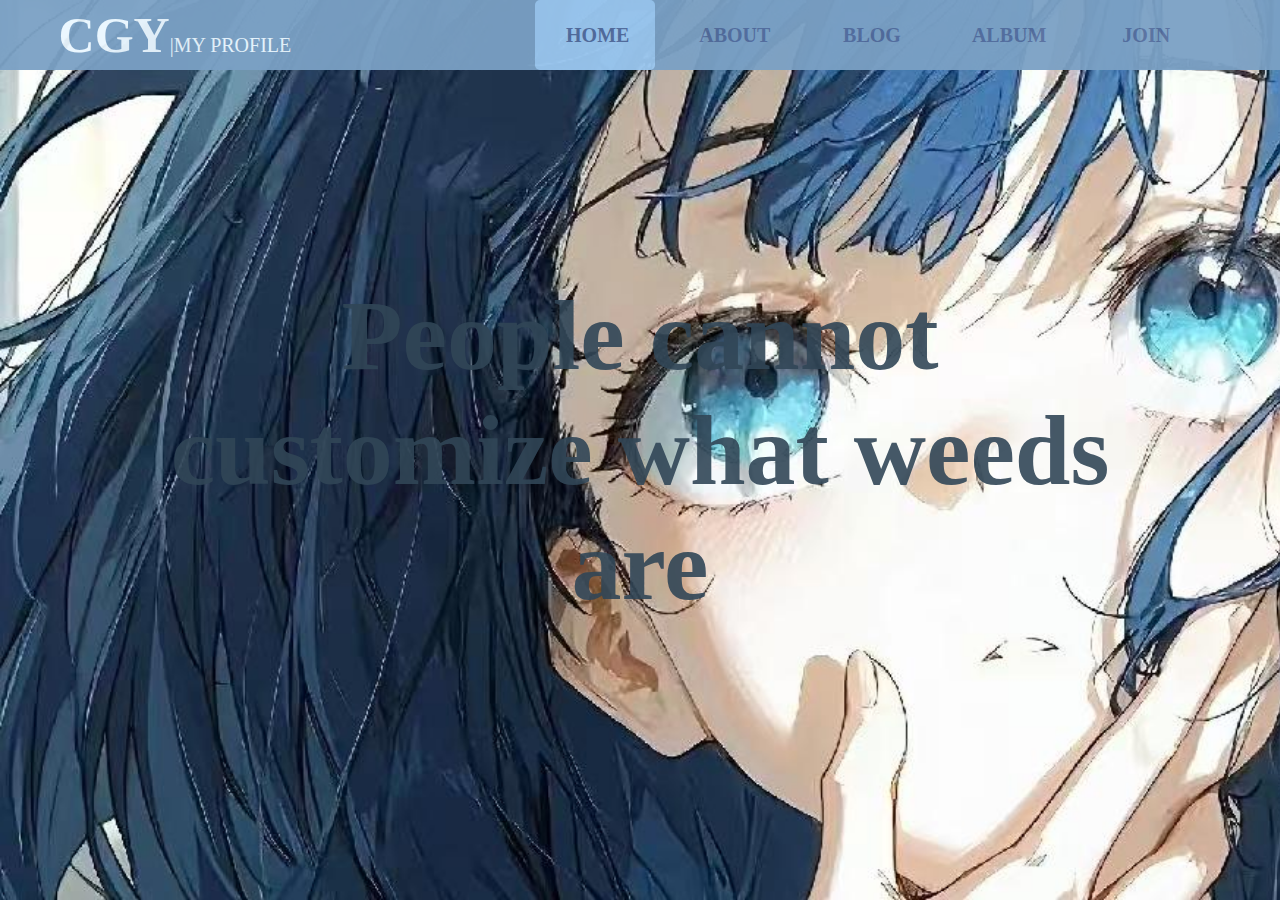
<file: index.html>
<!DOCTYPE html>
<html lang="en">
<head>
    <meta charset="UTF-8">
    <meta http-equiv="X-UA-Compatible" content="IE=edge">
    <meta name="viewport" content="width=device-width, initial-scale=1.0">
    <link rel="stylesheet" href="../css/Loading.css">
    <link rel="stylesheet" href="../css/homestyle.css">
    <link rel="stylesheet" href="../css/body.css">
    <link rel="stylesheet" href="../css/nav.css">
    <!-- <script src="../js/Loading.js"></script> -->
    <title>CGY的主页</title>
</head>
<body>
    <nav class="homenav">
        <div class="navtitle"><strong>CGY</strong>|MY PROFILE</div>
        <a href="index.html">HOME</a>
        <a href="about.html">ABOUT</a>
        <a href="blog.html">BLOG</a>
        <a href="album.html">ALBUM</a>
        <a href="join.html">JOIN</a>
        <div class="navanim home"></div>
        <div class="none"></div>
    </nav>
    <main class="main">
    <section class="sec">
        <div class="titleimg">
            <div class="title">
                People cannot <br>
                customize what weeds <br>
                are
            </div>
        </div>
    </section>
    <section class="sec">
        <a href="about.html">
            <div class="part1 pt">
                <div class="imghid"><div class="img"></div></div>
                <div class="txt">
                    <h1>关于</h1>
                    <p>&emsp;&emsp;大家好！我是陈！</p>
                    <p>&emsp;&emsp;一个没什么好说的普通大学生，哈哈！别关注我了，看看网站吧。</p>
                </div>
            </div>
        </a>
        <a href="blog.html">
            <div class="part2 pt">
                <div class="txt">
                    <h1>博客</h1>
                    <p>&emsp;关于我的博客</p>
                    <p>&emsp;好吧，那里并没有多少我的作品，我是说，如果你想看的话也可以点击一下(^v^)</p>
                </div>
                <div class="imghid"><div class="img"></div></div>
            </div>
        </a>
        <a href="album.html">
            <div class="part3 pt">
                <div class="imghid"><div class="img"></div></div>
                <div class="txt">
                    <h1>相册</h1>
                    <p>&emsp;&emsp;我的相册</p>
                    <p>&emsp;&emsp;收录着我最爱的游戏和我最爱的照片，是的</p>
                </div>
            </div>
        </a>
        <a href="join.html">
            <div class="part4 pt">
                <div class="txt">
                    <h1>加入</h1>
                    <p>&emsp;&emsp;加入我们(虽然还没有'们')</p>
                    <p>&emsp;&emsp;欢迎任何大佬加入我！并带我走向新的高度！</p>
                </div>
                <div class="imghid"><div class="img"></div></div>
            </div>
        </a>
    </section>
        <footer class="foot">
            <p>@2021-2022  |  BY:hzr</p>
            <p>网页版权归hzr所有</p>
            <p>Cease to struggle and you cease to live</p>
        </footer>
    
    </main>
</body>
</html>
</file>
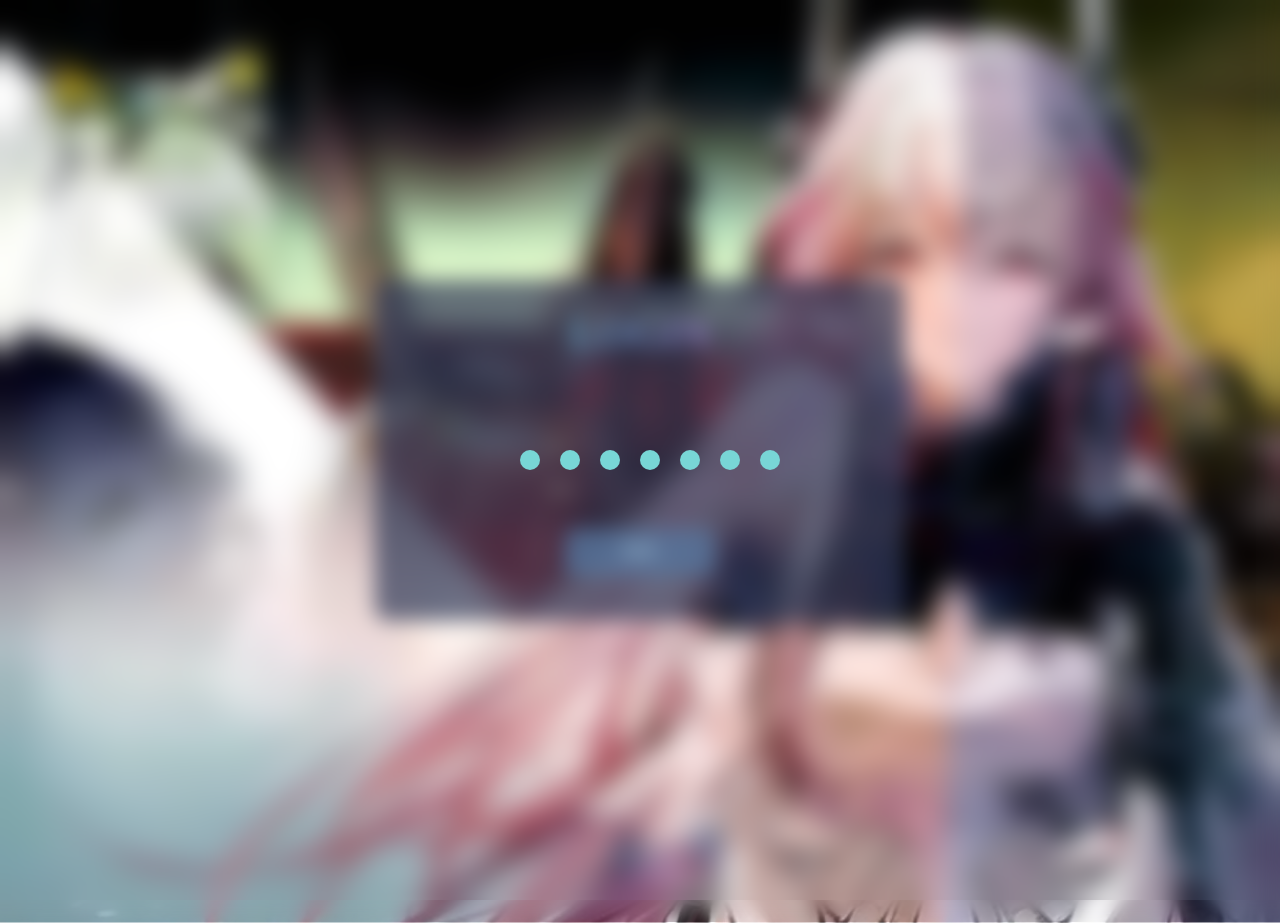
<file: _login .html>
<!DOCTYPE html>
<html lang="en">
<head>
    <meta charset="UTF-8">
    <meta http-equiv="X-UA-Compatible" content="IE=edge">
    <meta name="viewport" content="width=device-width, initial-scale=1.0">
    <title>登录</title>
    <link rel="stylesheet" href="../css/login.css">
    <link rel="stylesheet" href="../css/Loading.css">
</head>
<body>
    <div class="back" id="back">
        <div class="log" id="log">
            <div class="logtitle">LOGIN</div><p></p>
            <form action="index.html" id="logbody" class="logbody" onsubmit="return login()">
                <input type="text" id="zh" size="20" class="txt" placeholder="账户">
                <br>
                <input type="password" id="mm" size="20" class="txt" placeholder="密码">
                <br>
                <input type="submit" value="登录" id="sub" class="sub">
                <a href="index.html"><input type="button" value="游客登录" id="ykbt" class="ykbt"></a>
            </form>     
        </div>
    </div>
    <div class="con" id="con">
        <div class="load">
            <div class="dot" style="--i:0"></div>
            <div class="dot" style="--i:1"></div>
            <div class="dot" style="--i:2"></div>
            <div class="dot" style="--i:3"></div>
            <div class="dot" style="--i:4"></div>
            <div class="dot" style="--i:5"></div>
            <div class="dot" style="--i:6"></div>
        </div>
    </div>
    <script src="../js/login.js"></script>
</body>
</html>
</file>
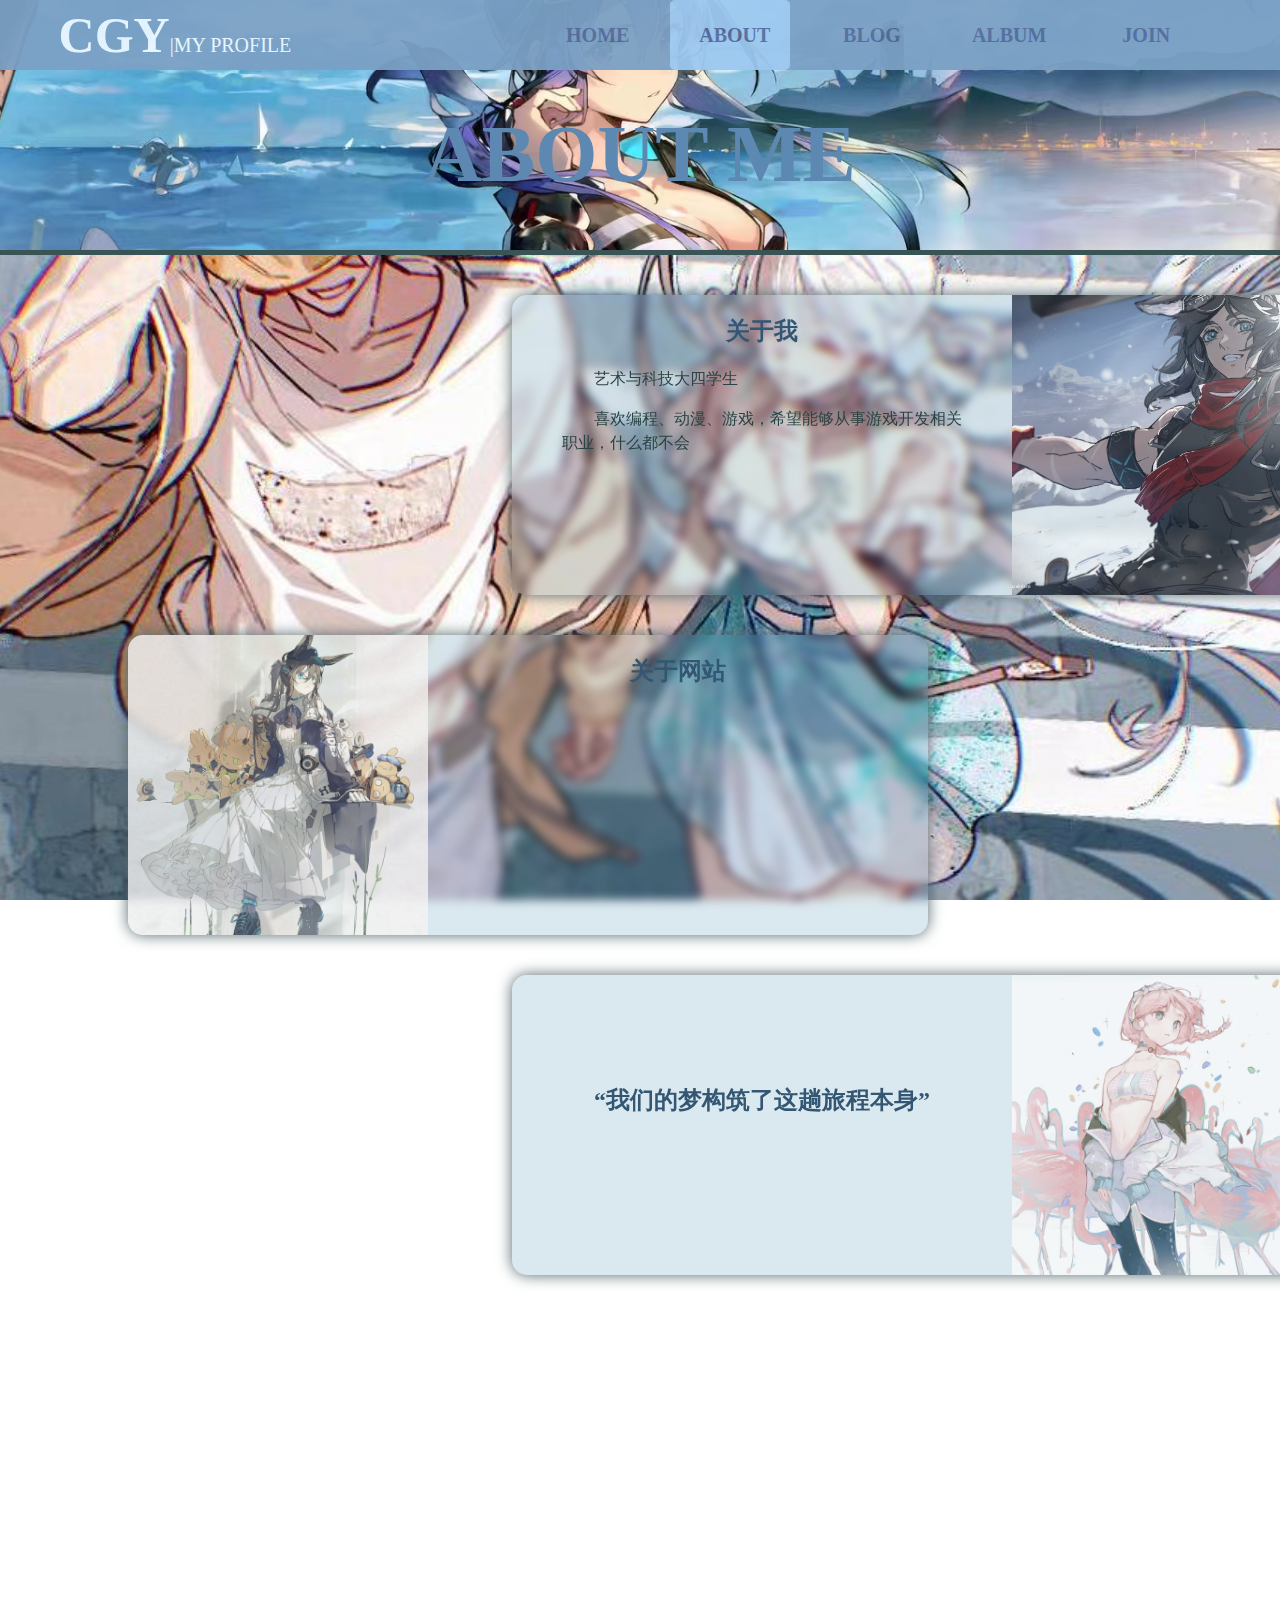
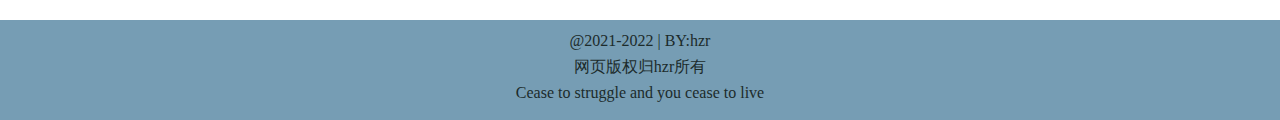
<file: about.html>
<!DOCTYPE html>
<html lang="en">
<head>
    <meta charset="UTF-8">
    <meta http-equiv="X-UA-Compatible" content="IE=edge">
    <meta name="viewport" content="width=device-width, initial-scale=1.0">
    <title>关于</title>
    <link rel="stylesheet" href="../css/nav.css">
    <link rel="stylesheet" href="../css/body.css">
    <link rel="stylesheet" href="../css/about.css">
</head>
<body>
    <nav>
        <div class="navtitle"><strong>CGY</strong>|MY PROFILE</div>
        <a href="index.html">HOME</a>
        <a href="about.html">ABOUT</a>
        <a href="blog.html">BLOG</a>
        <a href="album.html">ALBUM</a>
        <a href="join.html">JOIN</a>
        <div class="navanim about"></div>
        <div class="none"></div>
    </nav>
    <div class="mid">
        <div class="headimg">
            <h1>ABOUT ME</h1>
        </div>
        <div class="ab a1">
            <div class="txt">
                <h2>关于我</h2>
                <p>&emsp;&emsp;艺术与科技大四学生</p>
                <p>&emsp;&emsp;喜欢编程、动漫、游戏，希望能够从事游戏开发相关职业，什么都不会</p>
            </div>
            <div class="imghid">
                <div class="img"></div>
            </div>
        </div>
        <div class="ab a2">
            <div class="imghid">
                <div class="img"></div>
            </div>
            <div class="txt">
                <h2>关于网站</h2>
                <p>&emsp;&emsp;</p>
            </div>  
        </div>
        <div class="ab a3">
            <div class="txt">
                <h2>“我们的梦构筑了这趟旅程本身”</h2>
            </div>
            <div class="imghid">
                <div class="img"></div>
            </div>
        </div>

    </div>
    <footer class="foot">
        <p>@2021-2022  |  BY:hzr</p>
        <p>网页版权归hzr所有</p>
        <p>Cease to struggle and you cease to live</p>
    </footer>
</body>
</html>
</file>
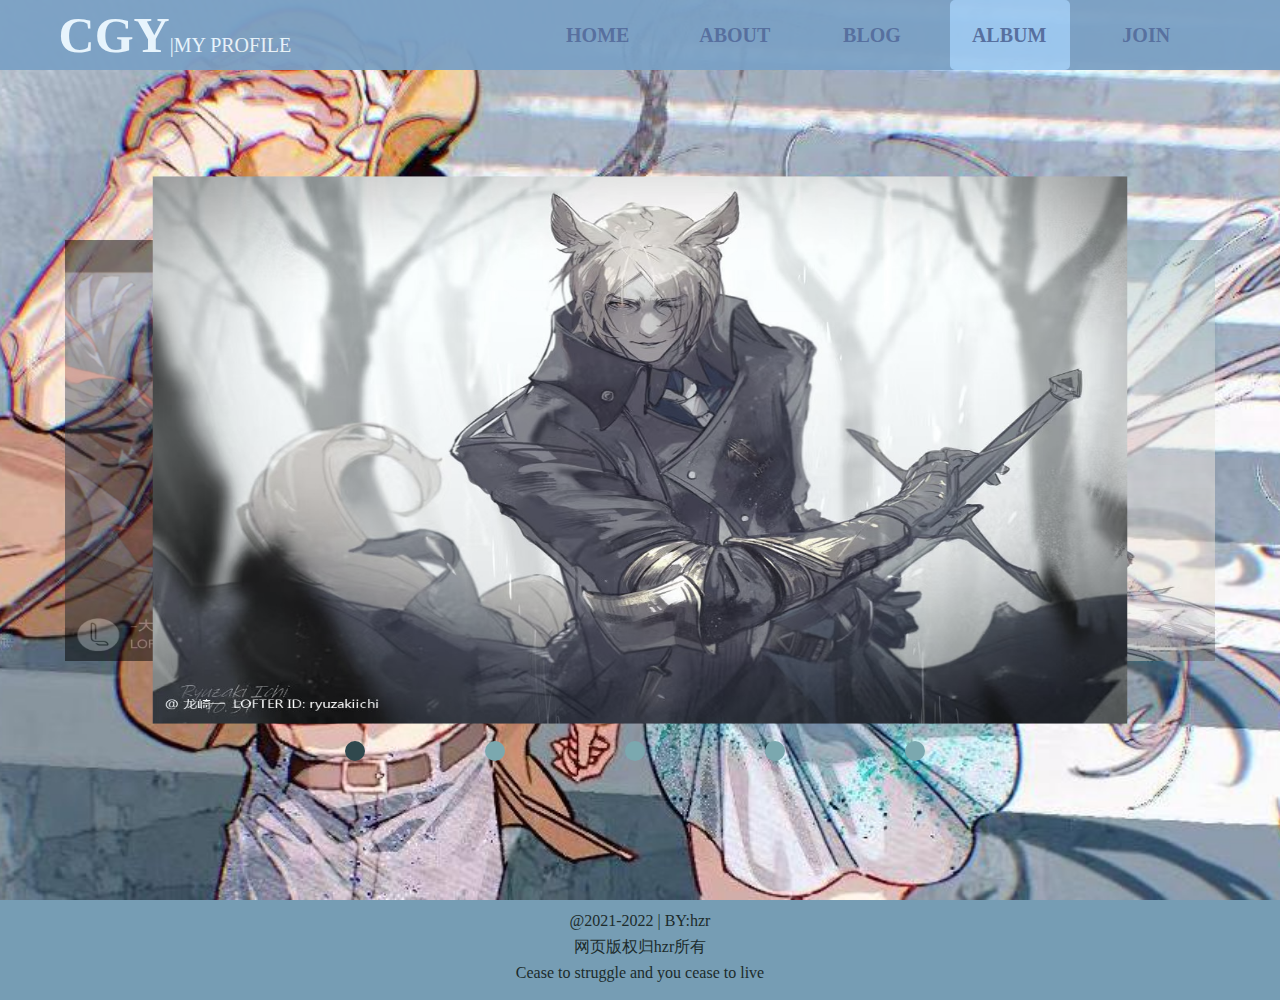
<file: album.html>
<!DOCTYPE html>
<html lang="en">
<head>
    <meta charset="UTF-8">
    <meta http-equiv="X-UA-Compatible" content="IE=edge">
    <meta name="viewport" content="width=device-width, initial-scale=1.0">
    <title>相册</title>
    <link rel="stylesheet" href="../css/body.css">
    <link rel="stylesheet" href="../css/nav.css">
    <link rel="stylesheet" href="../css/album.css">
</head>
<body>
    <nav>
        <div class="navtitle"><strong>CGY</strong>|MY PROFILE</div>
        <a href="index.html">HOME</a>
        <a href="about.html">ABOUT</a>
        <a href="blog.html">BLOG</a>
        <a href="album.html">ALBUM</a>
        <a href="join.html">JOIN</a>
        <div class="navanim album"></div>
        <div class="none"></div>
    </nav>

    <div class="mid">
        <ul id="banner" class="banner"></ul>
    </div>

    <footer class="foot">
        <p>@2021-2022  |  BY:hzr</p>
        <p>网页版权归hzr所有</p>
        <p>Cease to struggle and you cease to live</p>
    </footer>

    <script src="../js/album.js"></script>
</body>
</html>
</file>
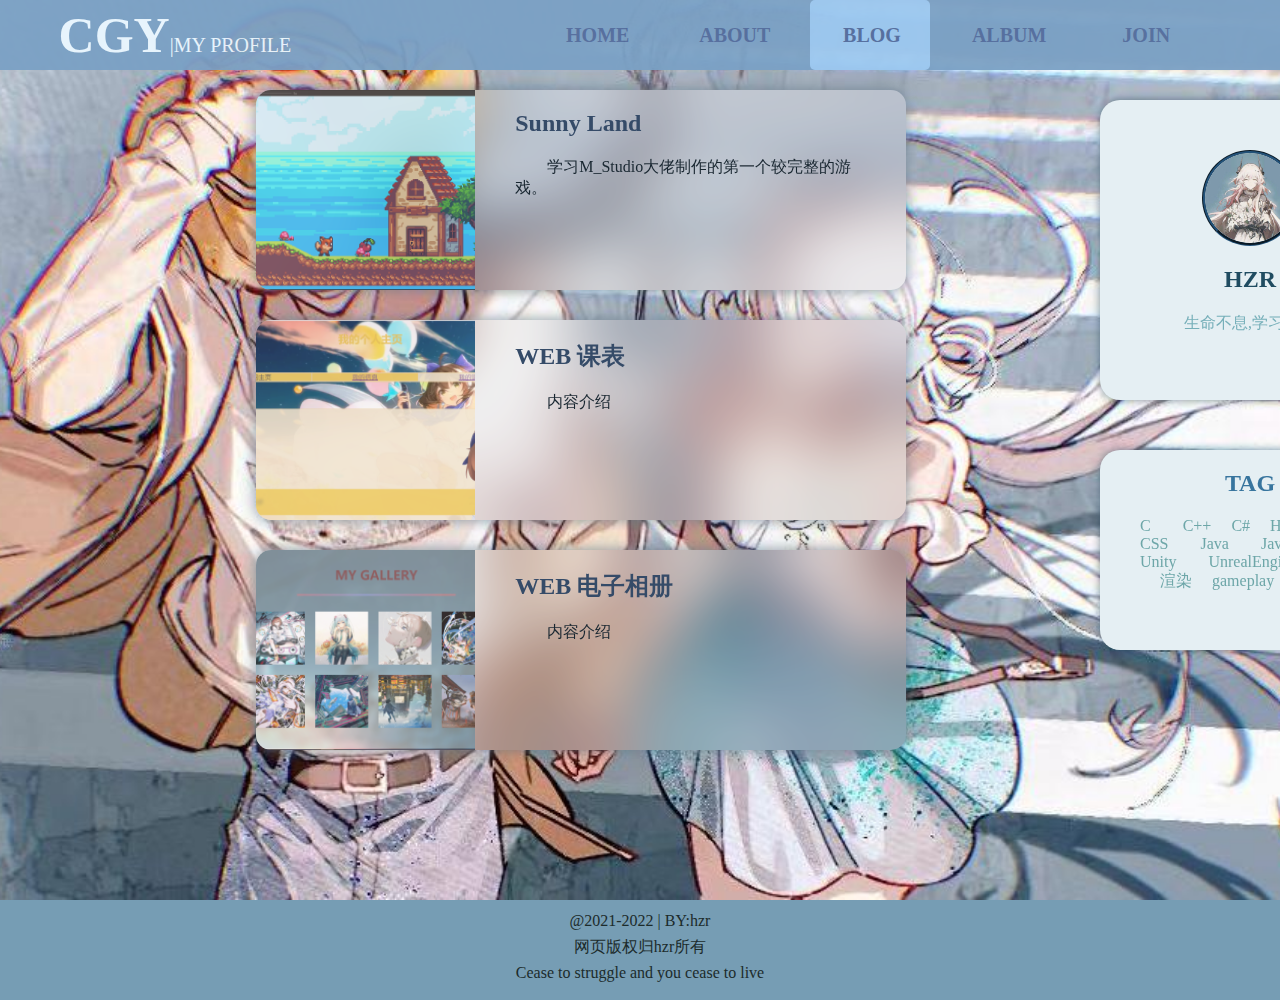
<file: blog.html>
<!DOCTYPE html>
<html lang="en">
<head>
    <meta charset="UTF-8">
    <meta http-equiv="X-UA-Compatible" content="IE=edge">
    <meta name="viewport" content="width=device-width, initial-scale=1.0">
    <title>我的博客</title>
    <link rel="stylesheet" href="../css/nav.css">
    <link rel="stylesheet" href="../css/body.css">
    <link rel="stylesheet" href="../css/blog.css">
</head>
<body>
    <nav>
        <div class="navtitle"><strong>CGY</strong>|MY PROFILE</div>
        <a href="index.html">HOME</a>
        <a href="about.html">ABOUT</a>
        <a href="blog.html">BLOG</a>
        <a href="album.html">ALBUM</a>
        <a href="join.html">JOIN</a>
        <div class="navanim blog"></div>
        <div class="none"></div>
    </nav>
    <div class="mid">
        <div class="content">
            <div class="con c1">
                <div class="imghid">
                    <div class="img"></div>
                </div>
                <div class="txt">
                    <h2>Sunny Land</h2>
                    <p>&emsp;&emsp;学习M_Studio大佬制作的第一个较完整的游戏。</p>
                </div>
            </div>
            <div class="con c2">
                <div class="imghid">
                    <div class="img"></div>
                </div>
                <div class="txt">
                    <h2>WEB 课表</h2>
                    <p>&emsp;&emsp;内容介绍</p>
                </div>
            </div>
            <div class="con c3">
                <div class="imghid">
                    <div class="img"></div>
                </div>
                <div class="txt">
                    <h2>WEB 电子相册</h2>
                    <p>&emsp;&emsp;内容介绍</p>
                </div>
            </div>
        </div>
        <div class="pri">
                <div class="prihead">
                    <a href="join.html"><div class="tx"></div></a>
                    <h2>HZR</h2>
                    <p>生命不息,学习不止</p>
                </div>
            <div class="tag">
                <h2>TAG</h2>
                <p>C&emsp;&emsp;C++ &emsp;C#&emsp; HTML&emsp;&emsp;CSS&emsp;&emsp;Java&emsp;&emsp;JavaScript&emsp;Unity&emsp;&emsp;UnrealEngine Python &emsp; 渲染 &emsp;gameplay</p>
            </div>
        </div>
    </div>
    <footer class="foot">
        <p>@2021-2022  |  BY:hzr</p>
        <p>网页版权归hzr所有</p>
        <p>Cease to struggle and you cease to live</p>
    </footer>
</body>
</html>
</file>
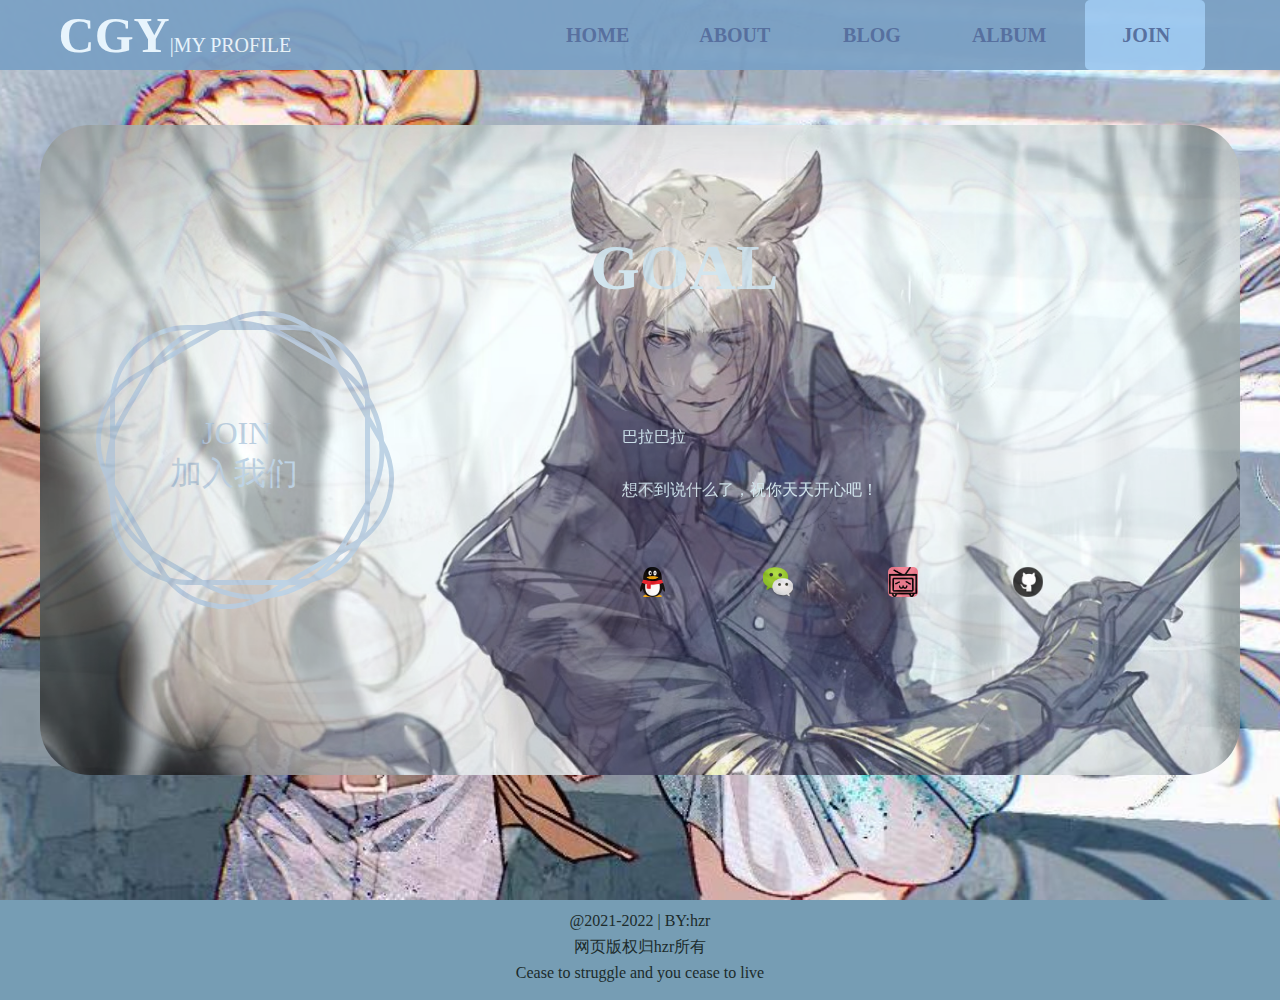
<file: join.html>
<!DOCTYPE html>
<html lang="en">
<head>
    <meta charset="UTF-8">
    <meta http-equiv="X-UA-Compatible" content="IE=edge">
    <meta name="viewport" content="width=device-width, initial-scale=1.0">
    <title>加入我们</title>
    <link rel="stylesheet" href="../css/nav.css">
    <link rel="stylesheet" href="../css/body.css">
    <link rel="stylesheet" href="../css/join.css">
</head>
<body>
    <nav>
        <div class="navtitle"><strong>CGY</strong>|MY PROFILE</div>
        <a href="index.html">HOME</a>
        <a href="about.html">ABOUT</a>
        <a href="blog.html">BLOG</a>
        <a href="album.html">ALBUM</a>
        <a href="join.html">JOIN</a>
        <div class="navanim join"></div>
        <div class="none"></div>
    </nav>
    <div class="mid" id="mid">
        <div class="joinpart" id="jp">
            <div class="left">
                <div class="square"></div>
                <div class="tit">&emsp;JOIN<br>加入我们</div>
            </div>
            <div class="right">
                <div class="goal">
                    <h1>GOAL</h1>
                    <p>&emsp;&emsp;巴拉巴拉</p>
                    <p>&emsp;&emsp;想不到说什么了，祝你天天开心吧！ </p>
                    <div class="meth">
                        <div class="icon qq">
                            <ul>
                                <li>QQ:337200349</li>
                            </ul>
                        </div>
                        <div class="icon vx">
                            <ul>
                                <li>wechat:cgy040323</li>
                            </ul>
                        </div>
                        <a href="https://space.bilibili.com/51407938" target="top">
                            <div class="icon bili">
                                <ul>
                                    <li>link to my bilibili</li>
                                </ul>
                            </div>
                        </a>
                        <a href="https://github.com/h5z2" target="new front">
                            <div class="icon gh">
                                <ul>
                                    <li>link to my GitHub</li>
                                </ul>
                            </div>
                        </a>
                    </div>
                </div>
            </div>
        </div>
    </div>
    <footer class="foot">
        <p>@2021-2022  |  BY:hzr</p>
        <p>网页版权归hzr所有</p>
        <p>Cease to struggle and you cease to live</p>
    </footer>
</body>
</html>
</file>
<file: css/Loading.css>
@charset "utf-8";
.con{
    margin-top: -100vh;
    justify-content: center;
    align-items: center;
    width: 100%;
    height: 100%;
    backdrop-filter: blur(10px);
    display: none;
}
.load{
    position: relative; 
    display: flex;   
}
.load .dot{
    position: relative;
    width: 20px;
    height: 20px;
    background-attachment: fixed;
    background: rgb(120, 214, 214);
    margin: 20px 0 0 20px;
    border-radius: 50%;
    animation: dotanim 1s infinite linear;
    animation-delay: calc(0.1s * var(--i));
}

@keyframes dotanim{
    0%{
        transform: scale(0.2);
    }
    10%{
        transform: scale(1);
    }
    50%,100%{
        transform: scale(0.2);
    }
}
</file>
<file: css/homestyle.css>
@charset "utf-8";

.titleimg{
    background-image: url("../image/BD1.jpg");
    height: 100vh;
    background-repeat: no-repeat;
    /* 修改背景图片大小，使其适应整个网页 */
    background-size: cover;
    background-attachment: fixed;
    width: 100vw;
    transition: 0.5s ease 0s;
    animation: load 0.5s;
    display: flex;
    justify-content: center;
    align-items: center;
}

.titleimg .title{
    font-size: 100px;
    font-weight: bolder;
    color: rgba(49, 70, 87,0.9);
    text-align: center;
}

.main{
    scroll-snap-type: y mandatory;
    overflow: scroll;
    overflow-x: hidden;
    height: 100vh;
}

.sec{
    height: 100vh;
    width: 100vw;
    scroll-snap-align: start;
}

.pt{
    display: flex;
    flex-direction: column;
    height: 500px;
    width: 250px;
    float: left;
    margin: 150px 0px 0px 105px;
    background: rgba(219, 235, 241,0.8);
    box-shadow: 0 0 15px rgb(59, 73, 95);
    border-radius: 15px;
    overflow: hidden;
    scroll-snap-align: start;
    transition: all 0.5s ease 0s;
}
.pt:hover{
    cursor: pointer;
    transform: scale(1.05);
}

.imghid{
    overflow: hidden;
}
.part1 .img{
    background-image: url("../image/homepic1.png");
}
.part2 .img{
    background-image: url("../image/homepic2.png");
}
.part3 .img{
    background-image: url("../image/homepic3.png");
}
.part4 .img{
    background-image: url("../image/homepic4.png");
}

.pt .img{
    height: 190px;
    width: 250px;
    background-size: cover;
    background-position: 0px -30px;
    transition: all 0.5s ease 0s;
    opacity: 0.8;
}

.pt .img:hover{
    transform: scale(1.1);
}

.pt .txt{
    height: 310px;
    width: 200px;
    overflow: hidden;
    display: flex;
    flex-direction: column;
    margin: auto;
    
}

.pt .txt h1{
    text-align: center;
    font-size: 3em;
    color: rgb(28, 44, 68);
    height: 30px;
    line-height: 30px;
}

.pt .txt p{
    margin-top: -2px;
    word-wrap: break-word;
    color: rgb(114, 182, 202);
}
@keyframes load{
    0%{
        background-position-y: 50px;
        opacity: 0;
    }
    100%{
        background-position-y: 0px;
        opacity: 1;
    }
}
</file>
<file: css/body.css>
@charset "utf-8";
body{
    margin: 0;
    padding: 0;
    background-image: url("../image/MC1.jpg");
    background-attachment: fixed; 
    background-repeat: no-repeat;
    background-size: cover;
    background-position: center;
    overflow-x: hidden;
}

::-webkit-scrollbar{
    width: 8px;
}

::-webkit-scrollbar-thumb{
    background: rgba(91, 105, 136, 0.8);
}

::-webkit-scrollbar-track{
    background: rgb(194, 213, 241);
}

.foot{
    margin-top: 0px;
    width: 100vw;
    height: 100px;
    float: left;
    clear: both;
    text-align: center;
    margin-bottom: 0px;
    background-color: rgba(84, 132, 161, 0.8);
}
.foot p{
    line-height: 10px;
    color: rgb(28, 43, 43);
}
</file>
<file: css/nav.css>
@charset "utf-8";
body{
    margin: 0;
    padding: 0;
}
nav{
    position: fixed;
    display: flex;
    justify-content: space-around;
    align-items: center;
    width: 1540px;
    height: 70px;
    top: 0px;
    background-color: rgb(123, 161, 197);
    overflow: hidden;
    font-size: 20px;
    color: rgb(234, 247, 255);
    opacity: 0.8;
    z-index: 1000;
}
.homenav{
    animation: load2 1s linear;
}

nav:hover{
    opacity: 0.95;
}
nav .navtitle{
    padding-left: 50px;
    width: 30%;
}
nav .navtitle strong{
    font-size: 50px;
    font-weight: bolder;
}
nav a{
   display: block;
   justify-content: center;
   text-decoration: none;
   z-index: 1;
   height: inherit;
   line-height: 70px;
   width: 120px;
   text-align: center;
   font-weight: bolder;
   color: rgb(84, 109, 158);
   transition: 0.5s;
}
nav .navanim{
    position: absolute;
    height: inherit;
    z-index: 0;
    background: rgb(155, 200, 240);
    border-radius: 5px;
    left: 0px;
    transition:  all .5s ease 0s;
    width: 120px;
}
nav .home,a:nth-child(2):hover~.navanim{
    width: 120px;
    left: 535px;
}

nav .about,a:nth-child(3):hover~.navanim{
    width: 120px;
    left: 670px;
}

nav .blog,a:nth-child(4):hover~.navanim{
    width: 120px;
    left: 810px;
}

nav .album,a:nth-child(5):hover~.navanim{
    width: 120px;
    left: 950px;
}
nav .join,a:nth-child(6):hover~.navanim{
    width: 120px;
    left: 1085px;
}
nav .none{
    width: 20%;
}

@keyframes load2{
    0%{
        top: -80px;
        opacity: 0;
    }100%{
        top: 0px;
        opacity: 0.8;
    }
}
</file>
<file: css/login.css>
@charset "utf-8";
body{
    margin: 0;
    padding: 0;
    height: 100vh;
    width: 100vw;
    color: rgb(44, 59, 59);
    overflow: hidden;
}
.back{
    display: flex;
    justify-content: center;
    align-items: center;
    width: 100%;
    height: 100%;
    background-image: url("../image/ARK1.jpg");
    background-repeat: no-repeat;
    background-attachment: fixed;
    transform: scale(1.05);
}
.back::before{
    content: "";
    width: 100%;
    height: 100%;
    backdrop-filter: blur(10px); 
    position: fixed;
}
.back:hover::before{
    backdrop-filter: none;
}

.log{
    display: flex;
    flex-direction: column;
    align-items: center;
    min-width: 500px;
    min-height: 300px;
    background-color: rgba(50, 59, 88, 0.7);
    overflow: hidden;
    border-radius: 10px;
    box-shadow:0 0 10px rgba(50, 59, 88, 0.8);
    backdrop-filter: blur(5px);
}

.logtitle{
    font-size: 40px;
    font-weight: bolder;
    -webkit-background-clip: text;
    background-clip: text;
    background-image: linear-gradient(90deg , rgba(98, 201, 248,0.6),rgba(243, 111, 255, 0.6),rgba(247, 129, 129, 0.6),rgba(241, 239, 104, 0.6),rgba(117, 226, 84, 0.6),rgba(98, 201, 248,0.6));
    background-size: 800%;
    animation: gradient 30s infinite linear;
    color: transparent;
    line-height: 100px;
}

.logbody .txt{
    border: none;
    border-bottom: 1px solid rgba(18, 21, 32, 0.7);
    background: transparent;
    transition: 0.3s;
    height: 30px;
    padding-top: 10px;
}
.logbody .txt:hover{
    transform: scaleX(1.1);
}

.logbody .txt:focus{
    outline: none;
    border-bottom:  1px solid rgba(137, 160, 245, 0.7);
    color: rgba(137, 160, 245, 0.7);
}

.logbody .sub{
    width: 80%;
    height: 45px;
    margin-top: 10%;
    margin-left: 10%;
    border: none;
    border-radius: 10px;
    background-color: rgba(86, 116, 156,0.8);
    font-size: 16px;
    font-family: "幼圆";
    color: rgb(180, 216, 233);
}
.logbody .sub:hover{
    background-color: rgba(118, 155, 202, 0.8);
    box-shadow: 0 0 10px rgba(118, 155, 202, 0.8);
}

.ykbt{
    margin-top: 20px;
    margin-left: 70%;
    border: none;
    background-color: transparent;
}
.ykbt:hover{
    color: rgb(64, 160, 216);
}

@keyframes gradient{
    100%{
        background-position: -800% 0%;
    }
}
</file>
<file: css/about.css>
@charset "utf-8";
.mid{
    height: 180vh;
    width: 100vw;
    display: flex;
    flex-direction: column;
}

.headimg{
    top: 0px;
    height: 250px;
    width: 100%;
    background-image: url("../image/Z10.jpg");
    background-size: 1540px;
    background-repeat: no-repeat;
    background-position-y: -190px;
    background-position-x: -150px;
    overflow: hidden;
    border-bottom: 5px solid rgb(58, 83, 85);
    animation: headload 0.9s linear;
}
.headimg h1{
    color: rgb(92, 136, 177);
    font-size: 5em;
    text-align: center;
    line-height: 200px;
}

.mid .ab{
    width: 800px;
    height: 300px;
    box-shadow: 0 0 15px rgb(83, 103, 110);
    background: rgba(71, 142, 175, 0.2);
    border-radius: 15px;
    backdrop-filter: blur(5px);
    display: flex;
    overflow: hidden;
    margin-top: 40px;
}
.a1 .img{
    background-image: url("../image/Z5.jpg");
}
.a2 .img{
    background-image: url("../image/Z11.jpg");
}
.a3 .img{
    background-image: url("../image/Z2.jpg");
}

.ab p{
    word-wrap: break-word;
    color: rgb(41, 68, 68);
    line-height: 24px;
}

.ab .txt{
    width: 400px;
    margin: 0 50px 0 50px;
}
.ab h2{
    text-align: center;
    color: rgb(51, 86, 114);
}
.ab .img{
    width: 300px;
    height: 100%;
    background-size: cover;
    background-position: center;
    filter: grayscale(0.3);
    opacity: 0.8;
    transition: all 0.5s ease 0s;
}
.ab .img:hover{
    transform: scale(1.1);
}
.ab .imghid{
    overflow: hidden;
}
.a1{
    margin-left: 40%;
    animation: a1load 2.5s linear;
    transition: 0.5s  1s;
}
.a2{
    margin-left: 10%;
    animation: a2load 3.6s linear;
    transition: 0.5s;
}
.a3{
    margin-left: 40%;
    animation: a3load 4.8s linear;
    transition: 0.5s;
}
.a3 h2{
    margin-top: 100px;
    line-height: 50px;
}

@keyframes a1load{
    0%{
        opacity: 0;
    }
    70%{
        opacity: 0;
        margin-top: 100px;
    }
    100%{
        opacity: 1;
        margin-top: 40px;
    }
}
@keyframes a2load{
    0%{
        
        opacity: 0;
    }
    80%{
        opacity: 0;
        margin-top: 100px;
    }
    100%{
        opacity: 1;
    }
}
@keyframes a3load{
    0%{
        
        opacity: 0;
    }
    90%{
        opacity: 0;
        margin-top: 100px;
    }
    100%{
        opacity: 1;
    }
}
@keyframes headload{
    0%{
        height: 0px;
    }
    100%{
        height: 240px;
    }
}
</file>
<file: css/album.css>
@charset "utf-8";
.mid{
    height: 100vh;
    width: 100vw;
}

.banner{
    list-style: none;
    position: absolute;
    padding: 0;
    margin: auto;
    top: 0;
    left: 0;
    bottom: 0;
    right: 0;
    width: 1150px;
    height: 421px;
    animation: imgload1 1s linear;
}

.banner li{
    float: left;
    position: absolute;
    left: 0px;
    transition-duration: 0.4s;
    overflow: hidden;
}

.banner img{
    transition: all .5s;
    filter: grayscale(0.5);
}

.banner img:hover{
    transform: scale(1.1);
    filter: grayscale(0);
}


.banner div{
    width: 20px;
    height: 20px;
    position: absolute;
    border-radius: 50%;
    background: rgb(123, 168, 175);
    float: left;
    bottom: -100px;
}

@keyframes imgload1{
    0%{
        opacity: 0;
        margin-top: 300px;
    }100%{
        opacity: 1;
        margin-top: 170px;
    }
}
</file>
<file: css/blog.css>
@charset "utf-8";
.mid{
    height: 100vh;
    width: 100vw;
}

.content{
    padding-top: 60px;
    padding-left: 20%;
    display: flex;
    flex-direction: column;
}

.con{
    display: flex;
    width: 650px;
    height: 200px;
    background: rgba(208, 220, 230,0.2);
    backdrop-filter: blur(0.2);
    float: left;
    clear: left;
    margin-top: 30px;
    backdrop-filter: blur(30px);
    border-radius: 15px;
    overflow: hidden;
    box-shadow: 0 0 15px rgba(103, 122, 138, 0.8);
}
.c1{
    animation: c1load 0.5s linear;
}
.c2{
    animation: c2load 1s linear;
}
.c3{
    animation: c3load 1.5s linear;
}

.c1 .img{
    background-image: url("../image/project1.png");
}
.c1 .img:hover{
    background-image: url("../image/project12.png");
}
.c2 .img{
    background-image: url("../image/project22.png");
}
.c2 .img:hover{
    background-image: url("../image/project21.png");
}
.c3 .img{
    background-image: url("../image/project32.png");
}
.c3 .img:hover{
    background-image: url("../image/project31.png");
}
.imghid{
    overflow: hidden;
    width: 250px;
}
.con .img{
    width: 250px;
    height: 100%;
    background-size: cover;
    background-repeat: no-repeat;
    background-position:center;
    opacity: 0.8;
    transition: 0.5s ease 0s;
}
.con .img:hover{
    transform: scale(1.1);
}
.con .txt{
    width: 400px;
    padding: 0 40px;
    color: rgb(25, 39, 49);
    font-family: "幼圆";
}
.con .txt h2{
    color: rgb(53, 75, 104);
}
.pri{
    height: 500px;
    width: 300px;
    float: right;
    clear: right;
    position: fixed;
    margin-top: -650px;
    margin-left: 1100px;
    animation: priload 2s linear;
}

.pri .prihead{
    height: 250px;
    background-color: rgb(229, 239, 243);
    border-radius: 20px;
    padding-top: 50px;
    box-shadow: 0 0 8px rgba(39, 69, 88,0.6);
}
.prihead a{
    display: block;
    overflow: hidden;
    border-radius: 50%;
    width: 90px;
    margin: auto;
    border: 3px groove rgb(35, 82, 121);
}
.pri .prihead .tx{
    width: 90px;
    height: 90px;
    border-radius: 50%;
    background-image: url("../image/Z8.jpg");
    background-size: cover;
    transition: 0.5s ease 0s;
}
.prihead .tx:hover{
    transform: scale(1.1);
}

.prihead h2{
    color: rgb(32, 76, 97);
    text-align: center;
}
.prihead p{
    color: rgb(118, 175, 185);
    text-align: center;
}

.pri .tag{
    height: 200px;
    background-color: rgb(229, 239, 243);
    margin-top: 50px;
    border-radius: 20px;
    box-shadow: 0 0 8px rgba(39, 69, 88,0.6);
}

.tag h2{
    text-align: center;
    padding-top: 20px;
    color: rgb(56, 117, 158);
    font-weight: bolder;
}

.tag p{
    word-wrap: break-word;
    display: block;
    width: 220px;
    padding-left: 40px;
    color: rgb(109, 166, 168);
}


@keyframes c1load{
    0%{
        opacity: 0;
    }
    70%{
        opacity: 0;
        margin-top: 100px;
    }
    100%{
        opacity: 1;
        margin-top: 40px;
    }
}
@keyframes c2load{
    0%{
        
        opacity: 0;
    }
    80%{
        opacity: 0;
        margin-top: 100px;
    }
    100%{
        opacity: 1;
    }
}
@keyframes c3load{
    0%{
        
        opacity: 0;
    }
    90%{
        opacity: 0;
        margin-top: 100px;
    }
    100%{
        opacity: 1;
    }
}
@keyframes priload{
    0%{
        opacity: 0;
    }
    80%{
        opacity: 0;
    }
    100%{
        opacity: 1;
    }
}
</file>
<file: css/join.css>
@charset "utf-8";
.mid{
    width: 100vw;
    height: 100vh;
    display: flex;
    justify-content: center;
    align-items: center;
}

.joinpart{
    width: 1200px;
    height: 650px;
    margin: auto;
    display: flex;
    justify-content: center;
    background-image: url("../image/pics04.jpg");
    background-repeat: no-repeat;
    background-size: 1300px;
    overflow: hidden;
    opacity: 0.9;
    border-radius: 50px;
    animation: loadbac 1s linear;
    transition: 1s ease 0.2s;
}

.joinpart .left{
    width: 400px;
    height: 100%;
}

.joinpart .left .square{
    width: 250px;
    height: 250px;
    border: 5px solid rgb(183, 207, 226);
    margin: auto;
    margin-top: 200px;
    border-radius: 30%;
    animation: a1 3s infinite linear;
}
.left .square::before{
    content: "";
    width: 250px;
    height: 250px;
    transform: rotate(30deg);
    border: 5px solid rgb(183, 207, 226);
    border-radius: 40%;
    position: absolute;
    animation: a2 25s infinite linear;
}

.left .square::after{
    content: "";
    width: 250px;
    height: 250px;
    transform: rotate(60deg);
    border: 5px solid rgb(183, 207, 226);
    border-radius: 30%;
    position: absolute;
    animation: a2 60s infinite linear;
}

.left .tit{
    position: absolute;
    font-size: 2em;
    margin-left: 130px;
    margin-top: -170px;
    color: rgb(183, 207, 226);
    z-index: -10;
}

.left .square:hover{
    animation: a1 15s infinite linear;
}
.left .square:hover::before{
    animation: a2 80s infinite linear;
}
.left .square:hover::after{
    animation: a1 50s infinite linear;
}

.joinpart .right{
    width: 800px;
    height: 100%;
}
.joinpart .goal{
    color: rgb(206, 228, 238);
    width: 500px;
    margin: auto;
    display: flex;
    flex-direction: column;
}
.joinpart .goal h1{
    font-size: 4em;
    font-weight: bolder;
    line-height: 200px;
}

.joinpart .goal p{
    word-wrap: break-word;
}
.meth{
    width: 500px;
    height: 100px;
    flex-direction: row;
    display: flex;
    justify-content: space-around;
    margin-top: 50px;
}

.meth .icon{
    width: 30px;
    height: 30px;
    background-size: cover;
    border-radius: 5px;
    background-repeat: no-repeat;
    background-position: center;
    transition: 0.4s ease 0s;
}
.meth .icon:hover{
    transform: scale(1.1);
    cursor: pointer;
}
.meth .qq{
    background-image: url("../image/qq.png");
    background-size: 25px;
}
.meth .vx{
    background-image: url("../image/vx.png");
}
.meth .bili{
    background-image: url("../image/bili.png");
    background-color: rgb(245, 128, 147);
}
.meth .gh{
    background-image: url("../image/github.png");
    background-size: 40px;
}

.icon ul{
    display: none;
    list-style: none;
    margin-top: 30px;
    width: 150px;
    margin-left: -80px;
    color: white;
    font-size: 14px;
}
.icon:hover ul{
    display: block;
    position: absolute;
}


@keyframes a1{
    to{
        transform: rotate(360deg);
    }
}
@keyframes a2{
    to{
        transform: rotate(-10800deg
        );
    }
}
@keyframes loadbac{
    0%{
        opacity: 0;
        margin-top: 100px;
    }
    100%{
        opacity: 1;
        margin-top: 50px;
    }
}
</file>
